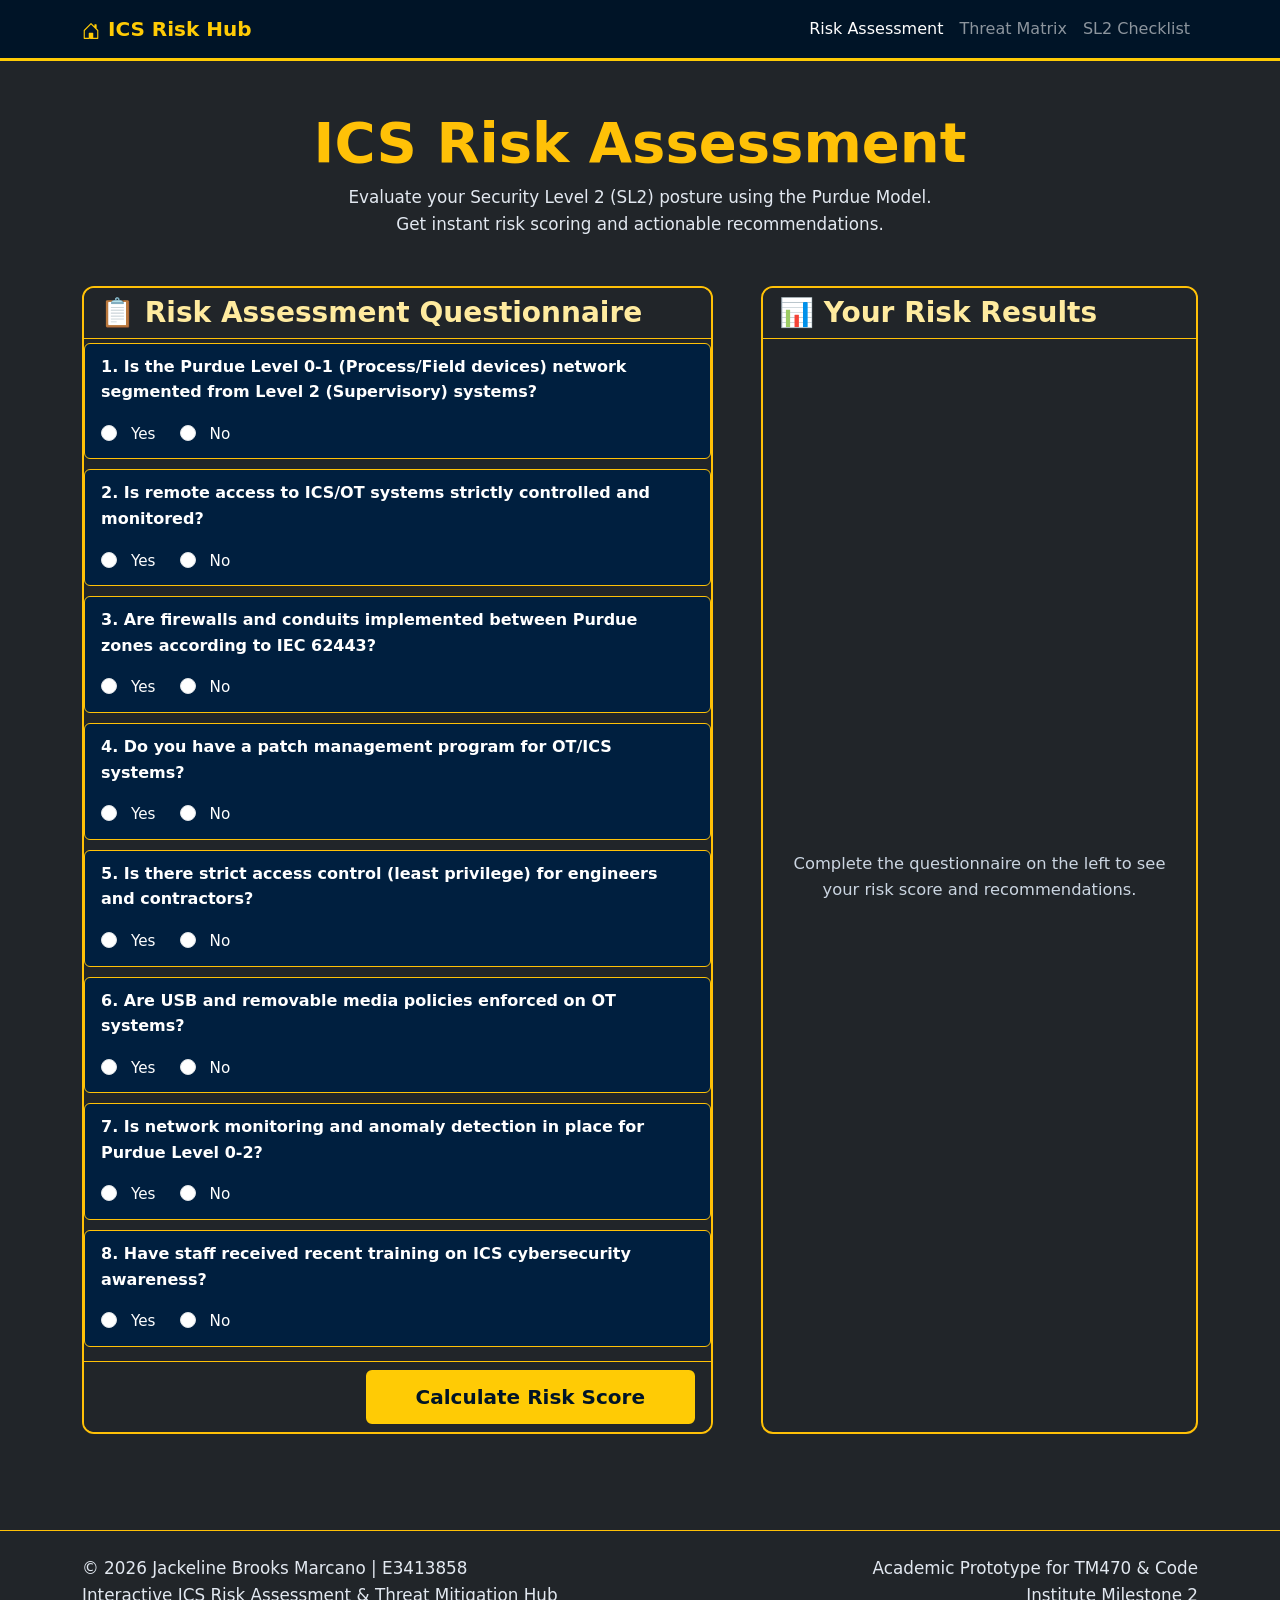
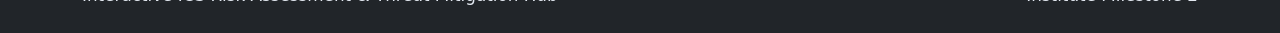
<file: index.html>
<!DOCTYPE html>
<html lang="en">
<head>
    <meta charset="UTF-8">
    <meta name="viewport" content="width=device-width, initial-scale=1.0">
    <meta name="description" content="Interactive ICS Risk Assessment & Threat Mitigation Hub - Purdue Model & SL2 Compliance">

    <!-- ========== PERFORMANCE OPTIMIZATIONS ========== -->
    <link rel="preconnect" href="https://cdn.jsdelivr.net">
    <link rel="preconnect" href="https://fonts.googleapis.com">
    <link rel="preconnect" href="https://fonts.gstatic.com" crossorigin>
    <!-- ================================================ -->

    <title>ICS Risk Assessment Hub | Home</title>

    <!-- Bootstrap 5 CDN -->
    <link href="https://cdn.jsdelivr.net/npm/bootstrap@5.3.3/dist/css/bootstrap.min.css" rel="stylesheet" integrity="sha384-QWTKZyjpPEjISv5WaRU9OFeRpok6YctnYmDr5pNlyT2bRjXh0JMhjY6hW+ALEwIH" crossorigin="anonymous">

    <!-- Custom CSS -->
    <link rel="stylesheet" href="assets/css/style.css">
</head>

<body class="bg-dark text-light">

   <!-- Navbar -->
<nav class="navbar navbar-expand-lg navbar-dark bg-dark border-bottom border-warning">
    <div class="container">
        <a class="navbar-brand fw-bold text-warning" href="index.html">
            <svg xmlns="http://www.w3.org/2000/svg" width="18" height="18" fill="currentColor" class="me-2" viewBox="0 0 16 16">
                <path d="M8.354 1.146a.5.5 0 0 0-.708 0l-6 6A.5.5 0 0 0 1.5 7.5v7a.5.5 0 0 0 .5.5h4.5a.5.5 0 0 0 .5-.5v-4H7v4a.5.5 0 0 0 .5.5H14a.5.5 0 0 0 .5-.5v-7a.5.5 0 0 0-.146-.354L13 5.793V2.5a.5.5 0 0 0-.5-.5h-1a.5.5 0 0 0-.5.5v1.293L8.354 1.146zM2.5 14V7.707l5.5-5.5 5.5 5.5V14H10v-4a.5.5 0 0 0-.5-.5h-3a.5.5 0 0 0-.5.5v4H2.5z"/>
            </svg>ICS Risk Hub
        </a>
        
        <button class="navbar-toggler" type="button" data-bs-toggle="collapse" data-bs-target="#navbarNav" 
                aria-controls="navbarNav" aria-expanded="false" aria-label="Toggle navigation">
            <span class="navbar-toggler-icon"></span>
        </button>
        <div class="collapse navbar-collapse" id="navbarNav">
            <ul class="navbar-nav ms-auto">
                <li class="nav-item">
                    <a class="nav-link active" href="index.html">Risk Assessment</a>
                </li>
                <li class="nav-item">
                    <a class="nav-link" href="threats.html">Threat Matrix</a>
                </li>
                <li class="nav-item">
                    <a class="nav-link" href="compliance.html">SL2 Checklist</a>
                </li>
            </ul>
        </div>
    </div>
</nav>

    <main class="container py-5">
        
        <!-- Hero Header -->
        <div class="text-center mb-5">
            <h1 class="display-4 fw-bold text-warning">ICS Risk Assessment</h1>
            <h2 class="visually-hidden">Interactive Risk Assessment Tools</h2>
            <p class="lead text-light-emphasis">
                Evaluate your Security Level 2 (SL2) posture using the Purdue Model.<br>
                Get instant risk scoring and actionable recommendations.
            </p>
        </div>

        <div class="row g-5">

            <!-- Questionnaire Section -->
            <div class="col-lg-7">
                <div class="card bg-dark border-warning h-100">
                    <div class="card-header bg-dark border-bottom border-warning">
                        <h3 class="mb-0">📋 Risk Assessment Questionnaire</h3>
                    </div>
                    <div class="card-body" id="questionnaire-container">
                        <!-- JavaScript will dynamically populate questions here -->
                        <div class="text-center py-5 text-light-emphasis">
                            <p class="lead">Loading questionnaire...</p>
                        </div>
                    </div>
                    <div class="card-footer bg-dark border-top border-warning text-end">
                        <button id="submit-assessment" class="btn btn-warning btn-lg px-5" disabled>
                            Calculate Risk Score
                        </button>
                    </div>
                </div>
            </div>

            <!-- Results Visualizer Section -->
            <div class="col-lg-5">
                <div class="card bg-dark border-warning h-100" id="results-container" aria-live="polite">
                    <div class="card-header bg-dark border-bottom border-warning">
                        <h3 class="mb-0">📊 Your Risk Results</h3>
                    </div>
                    <div class="card-body d-flex flex-column align-items-center justify-content-center text-center">
                        
                        <!-- Placeholder until JS runs -->
                        <div id="results-placeholder">
                            <p class="text-light-emphasis">Complete the questionnaire on the left to see your risk score and recommendations.</p>
                        </div>

                        <!-- Results will be injected here by JavaScript -->
                        <div id="results-content" class="w-100" style="display: none;">
                            <!-- Populated dynamically -->
                        </div>
                    </div>
                </div>
            </div>

        </div>
    </main>

    <!-- Footer -->
    <footer class="bg-dark border-top border-warning py-4 mt-5">
        <div class="container">
            <div class="row">
                <div class="col-md-8">
                    <p class="mb-0 small">
                        &copy; 2026 Jackeline Brooks Marcano | E3413858<br>
                        Interactive ICS Risk Assessment &amp; Threat Mitigation Hub
                    </p>
                </div>
                <div class="col-md-4 text-md-end">
                    <p class="mb-0 small text-light-emphasis">
                        Academic Prototype for TM470 &amp; Code Institute Milestone 2
                    </p>
                </div>
            </div>
        </div>
    </footer>

    <!-- Bootstrap JS Bundle -->
<script src="https://cdn.jsdelivr.net/npm/bootstrap@5.3.3/dist/js/bootstrap.bundle.min.js" integrity="sha384-YvpcrYf0tY3lHB60NNkmXc5s9fDVZLESaAA55NDzOxhy9GkcIdslK1eN7N6jIeHz" crossorigin="anonymous" defer></script>

<!-- Custom JavaScript -->
<script src="assets/js/script.js?v=4" defer></script>

</body>
</html>
</file>
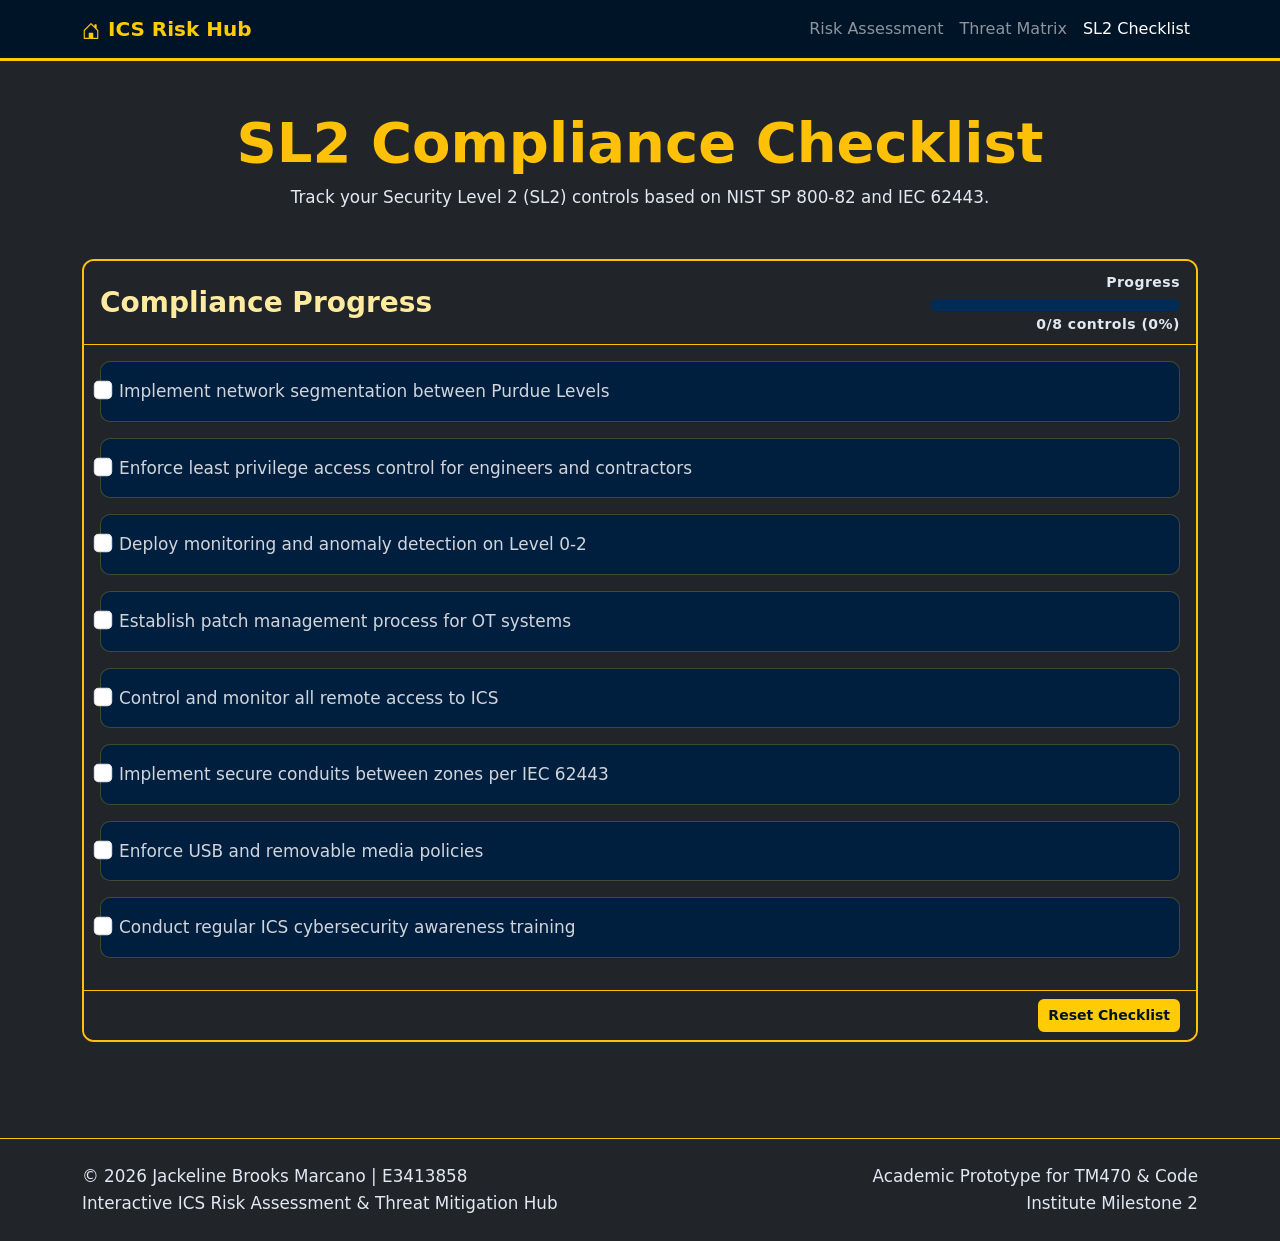
<file: compliance.html>
<!DOCTYPE html>
<html lang="en">
<head>
    <meta charset="UTF-8">
    <meta name="viewport" content="width=device-width, initial-scale=1.0">
    <meta name="description" content="Interactive ICS Risk Assessment & Threat Mitigation Hub - Purdue Model & SL2 Compliance">

    <title>ICS Risk Assessment Hub | SL2 Checklist</title>

    <!-- Bootstrap 5 CDN -->
    <link href="https://cdn.jsdelivr.net/npm/bootstrap@5.3.3/dist/css/bootstrap.min.css" rel="stylesheet" integrity="sha384-QWTKZyjpPEjISv5WaRU9OFeRpok6YctnYmDr5pNlyT2bRjXh0JMhjY6hW+ALEwIH" crossorigin="anonymous">

    <!-- Custom CSS -->
    <link rel="stylesheet" href="assets/css/style.css">
</head>

<body class="bg-dark text-light">

    <!-- Navbar -->
<nav class="navbar navbar-expand-lg navbar-dark bg-dark border-bottom border-warning">
    <div class="container">
        <a class="navbar-brand fw-bold text-warning" href="index.html">
                <svg xmlns="http://www.w3.org/2000/svg" width="18" height="18" fill="currentColor" class="me-2" viewBox="0 0 16 16">
                    <path d="M8.354 1.146a.5.5 0 0 0-.708 0l-6 6A.5.5 0 0 0 1.5 7.5v7a.5.5 0 0 0 .5.5h4.5a.5.5 0 0 0 .5-.5v-4H7v4a.5.5 0 0 0 .5.5H14a.5.5 0 0 0 .5-.5v-7a.5.5 0 0 0-.146-.354L13 5.793V2.5a.5.5 0 0 0-.5-.5h-1a.5.5 0 0 0-.5.5v1.293L8.354 1.146zM2.5 14V7.707l5.5-5.5 5.5 5.5V14H10v-4a.5.5 0 0 0-.5-.5h-3a.5.5 0 0 0-.5.5v4H2.5z"/>
                </svg>ICS Risk Hub
        </a>
        <button class="navbar-toggler" type="button" data-bs-toggle="collapse" data-bs-target="#navbarNav" 
                aria-controls="navbarNav" aria-expanded="false" aria-label="Toggle navigation">
            <span class="navbar-toggler-icon"></span>
        </button>
        <div class="collapse navbar-collapse" id="navbarNav">
            <ul class="navbar-nav ms-auto">
                <li class="nav-item">
                    <a class="nav-link" href="index.html">Risk Assessment</a>
                </li>
                <li class="nav-item">
                    <a class="nav-link" href="threats.html">Threat Matrix</a>
                </li>
                <li class="nav-item">
                    <a class="nav-link active" href="compliance.html">SL2 Checklist</a>
                </li>
            </ul>
        </div>
    </div>
</nav>

    <main class="container py-5">
        
        <!-- Page Header -->
        <div class="text-center mb-5">
            <h1 class="display-4 fw-bold text-warning">SL2 Compliance Checklist</h1>
            <h2 class="visually-hidden">Security Level 2 Controls Tracking</h2>            
            <p class="lead text-light-emphasis">
                Track your Security Level 2 (SL2) controls based on NIST SP 800-82 and IEC 62443.
            </p>
        </div>

        <div class="card bg-dark border-warning">
            <div class="card-header bg-dark border-bottom border-warning d-flex justify-content-between align-items-center">
                <h3 class="mb-0">Compliance Progress</h3>
                <div class="text-end">
                    <small class="text-light-emphasis">Progress</small>
                    <div class="progress mt-1" style="width: 250px; height: 12px;">
                        <div id="progress-bar" 
                            class="progress-bar bg-warning" 
                            role="progressbar" 
                            style="width: 0%"
                            aria-label="Compliance progress percentage"
                            aria-valuemin="0"
                            aria-valuemax="100"
                            aria-valuenow="0">
                        </div>

                    </div>
                    <small id="progress-text" class="text-warning">0/8 controls (0%)</small>
                </div>
            </div>
            
            <div class="card-body">
                <div id="checklist-container">
                    <!-- Populated dynamically by JavaScript -->
                </div>
            </div>
            
            <div class="card-footer bg-dark border-top border-warning text-end">
                <button onclick="resetChecklist()" class="btn btn-outline-light btn-sm">
                    Reset Checklist
                </button>
            </div>
        </div>
    </main>

    <!-- Footer -->
    <footer class="bg-dark border-top border-warning py-4 mt-5">
        <div class="container">
            <div class="row">
                <div class="col-md-8">
                    <p class="mb-0 small">
                        &copy; 2026 Jackeline Brooks Marcano | E3413858<br>
                        Interactive ICS Risk Assessment &amp; Threat Mitigation Hub
                    </p>
                </div>
                <div class="col-md-4 text-md-end">
                    <p class="mb-0 small text-light-emphasis">
                        Academic Prototype for TM470 &amp; Code Institute Milestone 2
                    </p>
                </div>
            </div>
        </div>
    </footer>

    <!-- Bootstrap JS -->
<script src="https://cdn.jsdelivr.net/npm/bootstrap@5.3.3/dist/js/bootstrap.bundle.min.js" integrity="sha384-YvpcrYf0tY3lHB60NNkmXc5s9fDVZLESaAA55NDzOxhy9GkcIdslK1eN7N6jIeHz" crossorigin="anonymous" defer></script>

<!-- Custom JavaScript -->
<script src="assets/js/script.js" defer></script>

</body>
</html>
</file>
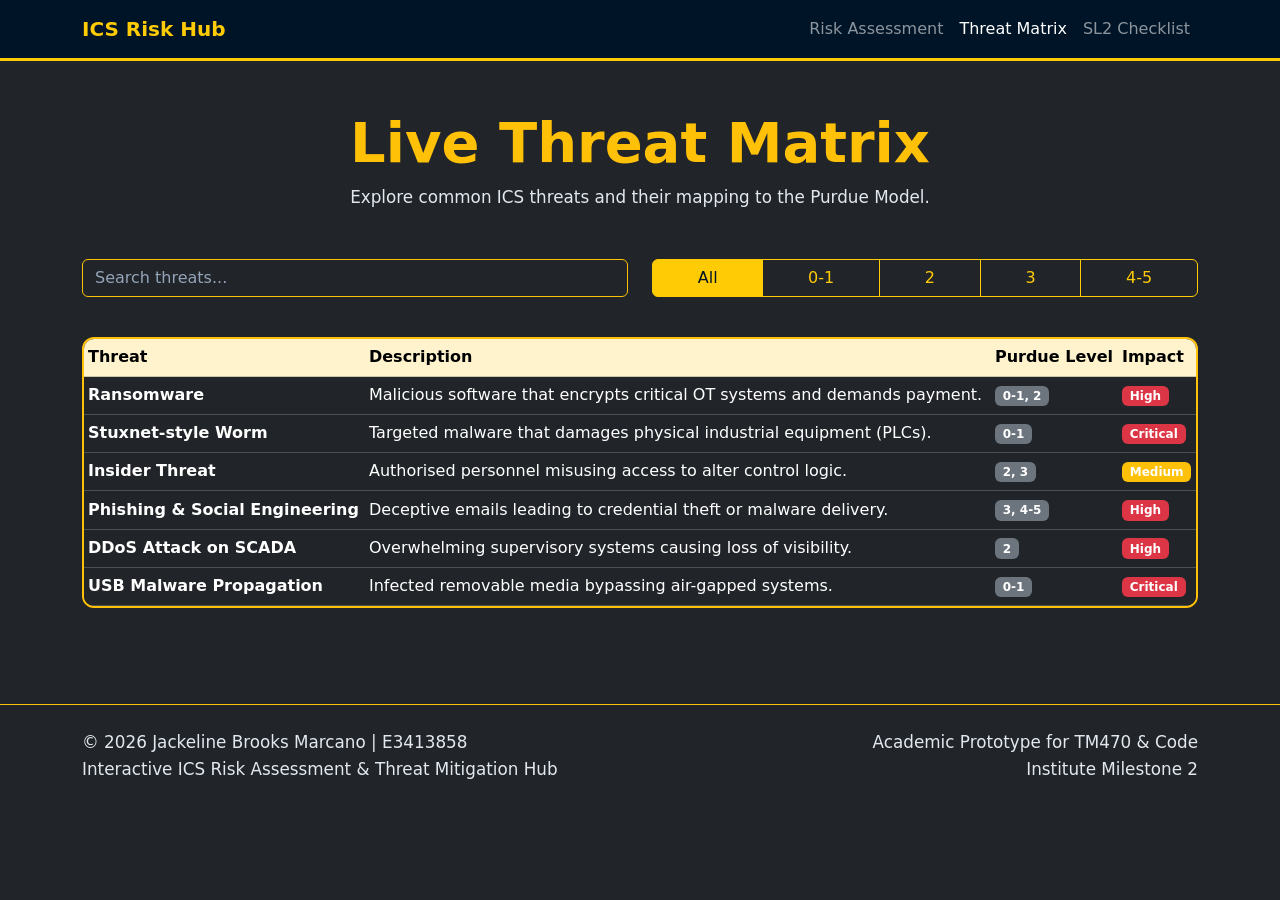
<file: threats.html>
<!DOCTYPE html>
<html lang="en">
<head>
    <meta charset="UTF-8">
    <meta name="viewport" content="width=device-width, initial-scale=1.0">
    <meta name="description" content="Interactive ICS Risk Assessment & Threat Mitigation Hub - Purdue Model & SL2 Compliance">
    <title>ICS Risk Assessment Hub | Threat Matrix</title>
    <link href="https://cdn.jsdelivr.net/npm/bootstrap@5.3.3/dist/css/bootstrap.min.css" rel="stylesheet" integrity="sha384-QWTKZyjpPEjISv5WaRU9OFeRpok6YctnYmDr5pNlyT2bRjXh0JMhjY6hW+ALEwIH" crossorigin="anonymous">
    <link rel="stylesheet" href="assets/css/style.css">
</head>
<body class="bg-dark text-light">

    <!-- Navbar -->
    <nav class="navbar navbar-expand-lg navbar-dark bg-dark border-bottom border-warning">
        <div class="container">
            <a class="navbar-brand fw-bold text-warning" href="index.html">ICS Risk Hub</a>
            <button class="navbar-toggler" type="button" data-bs-toggle="collapse" data-bs-target="#navbarNav">
                <span class="navbar-toggler-icon"></span>
            </button>
            <div class="collapse navbar-collapse" id="navbarNav">
                <ul class="navbar-nav ms-auto">
                    <li class="nav-item"><a class="nav-link" href="index.html">Risk Assessment</a></li>
                    <li class="nav-item"><a class="nav-link active" href="threats.html">Threat Matrix</a></li>
                    <li class="nav-item"><a class="nav-link" href="compliance.html">SL2 Checklist</a></li>
                </ul>
            </div>
        </div>
    </nav>

    <main class="container py-5">
        <div class="text-center mb-5">
            <h1 class="display-4 fw-bold text-warning">Live Threat Matrix</h1>
            <p class="lead">Explore common ICS threats and their mapping to the Purdue Model.</p>
        </div>

        <!-- Controls -->
        <div class="row mb-4">
            <div class="col-lg-6 mb-3">
                <input type="text" id="threat-search" class="form-control bg-dark text-light border-warning" placeholder="Search threats...">
            </div>
            <div class="col-lg-6">
                <div class="btn-group w-100" role="group">
                    <button class="btn btn-outline-warning active" data-level="all">All</button>
                    <button class="btn btn-outline-warning" data-level="0-1">0-1</button>
                    <button class="btn btn-outline-warning" data-level="2">2</button>
                    <button class="btn btn-outline-warning" data-level="3">3</button>
                    <button class="btn btn-outline-warning" data-level="4-5">4-5</button>
                </div>
            </div>
        </div>

        <!-- Responsive Table Container -->
        <div class="card bg-dark border-warning">
            <div class="card-body p-0">
                <div class="table-responsive">
                    <table class="table table-dark table-hover align-middle mb-0 table-sm" id="threat-table">
                        <thead class="table-warning text-dark">
                            <tr>
                                <th>Threat</th>
                                <th>Description</th>
                                <th>Purdue Level</th>
                                <th>Impact</th>
                            </tr>
                        </thead>
                        <tbody id="threat-body">
                            <!-- Populated by JavaScript -->
                        </tbody>
                    </table>
                </div>
            </div>
        </div>
    </main>

    <script src="https://cdn.jsdelivr.net/npm/bootstrap@5.3.3/dist/js/bootstrap.bundle.min.js" defer></script>
    <script src="assets/js/script.js" defer></script>
    
<!-- Footer -->
<footer class="bg-dark border-top border-warning py-4 mt-5">
    <div class="container">
        <div class="row">
            <div class="col-md-8">
                <p class="mb-0 small">
                    &copy; 2026 Jackeline Brooks Marcano | E3413858<br>
                    Interactive ICS Risk Assessment &amp; Threat Mitigation Hub
                </p>
            </div>
            <div class="col-md-4 text-md-end">
                <p class="mb-0 small text-light-emphasis">
                    Academic Prototype for TM470 &amp; Code Institute Milestone 2
                </p>
            </div>
        </div>
    </div>
</footer>

</body>
</html>
</file>
<file: assets/css/style.css>
/* =============================================
   ICS Risk Assessment Hub - COMPLETE MASTER STYLES
   ============================================= */

:root {
    --bg-dark: #001427;
    --bg-card: #001f3f;
    --accent-warning: #ffcb05;
    --text-light: #d1d5db;        /* Soft gray-white - much easier on eyes */
    --text-muted: #cbd5e1;        /* Light silver gray for clear visibility */
    --border-color: #ffcb05;
}

/* Global Styles */
body {
    background-color: var(--bg-dark);
    color: var(--text-light);
    font-family: system-ui, -apple-system, "Segoe UI", Roboto, sans-serif;
    line-height: 1.6;
}

/* HIGH VISIBILITY CONTRAST FIXES FOR SUBTITLES & INFOTEXT */
p.lead, 
body > div > p,
.container p:not(.fw-semibold):not(.form-check-label) {
    color: #e2e8f0 !important;    /* Bright, crisp silver-white for top subtitles */
    font-size: 1.05rem;
    font-weight: 400;
}

/* High contrast visibility fix for the right-hand side initial placeholder text */
#results-placeholder p,
.card-body #results-placeholder {
    color: #cbd5e1 !important;    /* Clear, readable silver for the empty results text */
    font-size: 1.02rem !important;
}

/* High contrast visibility fix for the footer academic prototype text */
footer p, 
.footer p,
body > div.container.mt-5.pt-5 > div > div > p {
    color: #94a3b8 !important;    /* Noticeably lighter gray for engineering standards footnotes */
}

/* Navbar Links and Branding */
.navbar {
    background-color: var(--bg-dark) !important;
    border-bottom: 3px solid var(--accent-warning) !important;
}

.navbar-brand {
    color: var(--accent-warning) !important;
}

/* Main Cards Layout Structure */
.card {
    background-color: var(--bg-card);
    border: 2px solid var(--border-color);
    border-radius: 12px;
}

/* Overwrite card inner body padding specifically for the questionnaire card to allow full stretch */
#questionnaire-container {
    padding: 4px 0px !important;
}

/* Headers Clear High-Contrast Visibility */
.card-header, h3, h4, .card-title {
    color: #ffeb9f !important;
    font-weight: 700;
}

/* Generic Bootstrap helper overwrite to protect visibility globally */
.text-muted {
    color: #cbd5e1 !important;    /* Forces text-muted labels to remain brightly readable */
}

/* =============================================
   COMPLIANCE CHECKLIST PAGE STYLING
   ============================================= */
#checklist-container .form-check {
    padding: 16px 18px;
    margin-bottom: 10px;
    background-color: var(--bg-card);
    border: 1px solid rgba(255, 203, 5, 0.25);
    border-radius: 10px;
    transition: all 0.25s ease;
}

#checklist-container .form-check:hover {
    background-color: #002b55;
    border-color: #ffcb05;
}

#checklist-container .form-check-label {
    color: var(--text-light) !important;
    font-size: 1.06rem;
    line-height: 1.55;
}

#checklist-container .form-check-input {
    accent-color: #ffcb05;
    transform: scale(1.15);
}

/* Progress Tracking Bar component elements */
.progress {
    height: 14px;
    background-color: #002b55;
}

.progress-bar {
    background-color: #ffcb05;
}

/* ULTRA-TARGETED OVERRIDE FOR THE WORD 'PROGRESS' */
.progress-bar-wrapper small,
.progress-bar-wrapper .text-muted,
div.d-flex.justify-content-between.align-items-center small,
div.d-flex.justify-content-between.align-items-center .text-muted,
span.text-muted,
small.text-muted {
    color: #e2e8f0 !important;
    opacity: 1 !important;
    font-weight: 600 !important;
    letter-spacing: 0.5px;
}

/* ONLY THIS BUTTON: Solid Yellow Reset Checklist Button */
#reset-checklist,
button[onclick*="resetChecklist"] {
    background-color: #ffcb05 !important;
    border: 2px solid #ffcb05 !important;
    color: #001427 !important;
    font-weight: bold !important;
    border-radius: 6px;
    transition: all 0.2s ease-in-out !important;
}

#reset-checklist:hover,
button[onclick*="resetChecklist"]:hover {
    background-color: #e0b304 !important;
    border-color: #e0b304 !important;
    color: #001427 !important;
}

/* =============================================
   LIVE THREAT MATRIX STYLING & SEARCH RESTORED
   ============================================= */

/* Restores bright visibility to input text and placeholder hint "Search threats..." */
input[type="search"], 
.form-control {
    color: #ffffff !important;         /* User typed text color */
    background-color: #001f3f;
    border: 1px solid var(--border-color);
}

input[type="search"]::placeholder,
.form-control::placeholder {
    color: #94a3b8 !important;         /* Crisp soft silver color for placeholder text */
    opacity: 1 !important;             /* Prevents browser from applying transparent fade */
}

/* RESTORED EXACTLY AS BEFORE: Standard styling for filter buttons on this page */
.btn-outline-warning {
    border-color: var(--accent-warning) !important;
    color: var(--accent-warning) !important;
    background-color: transparent !important;
}

.btn-outline-warning:hover,
.btn-outline-warning.active {
    background-color: var(--accent-warning) !important;
    color: #001427 !important;
}

/* =============================================
   RISK ASSESSMENT QUESTIONNAIRE STYLING
   ============================================= */

/* Ultra-thin questionnaire item rows stretched cleanly across the box */
.question-row {
    background-color: var(--bg-card) !important; 
    border: 1px solid rgba(255, 203, 5, 0.25);
    margin-bottom: 10px !important;              
    padding: 10px 16px !important;                /* Clean, thin vertical tracking height */
    border-radius: 8px;
    width: 100% !important;                       /* Maximizes edge-to-edge layout width */
    transition: all 0.2s ease;
}

/* Interactive feedback on hovering a questionnaire choice box */
.question-row:hover {
    background-color: #002b55 !important;        
    border-color: #ffcb05;
}

/* Question label text formatting */
.question-row p.fw-semibold {
    color: #ffffff !important;                   /* Crisp white clarity */
    font-size: 0.98rem;
    line-height: 1.4;
    padding-right: 20px;                         /* Protects space before radio block */
}

/* Radio alignment box wrapper */
.question-row .radio-options {
    gap: 4px;
}

/* Individual label modifications */
.question-row .form-check-label {
    color: #ffffff !important;                   
    margin-left: 6px;
    font-size: 0.95rem;
    font-weight: 500;
    cursor: pointer;
}

/* ONLY THIS BUTTON: Solid Yellow Calculate Risk Score Button */
#submit-assessment {
    background-color: #ffcb05 !important;
    border: 2px solid #ffcb05 !important;
    color: #001427 !important;
    font-weight: bold !important;
    border-radius: 6px;
    padding: 10px 24px;
    transition: all 0.2s ease-in-out !important;
}

#submit-assessment:hover {
    background-color: #e0b304 !important;
    border-color: #e0b304 !important;
    color: #001427 !important;
}
/* Fix CLS on compliance page - reserve space for checklist */
#checklist-container {
    min-height: 380px;
}

/* =============================================
   FINAL TABLE FIX - COMPACT + NO GAPS
   ============================================= */
#threat-table,
#threat-table th,
#threat-table td {
    min-height: auto !important;
}

#threat-table th,
#threat-table td {
    padding-top: 8px !important;
    padding-bottom: 8px !important;
    line-height: 1.3 !important;
}

.card.bg-dark.border-warning:has(#threat-table) {
    min-height: auto !important;
}
/* =============================================
   FIX: index.html Layout Stability (CLS)
   ============================================= */
#questionnaire-container, 
#results-content {
    min-height: 600px !important; 
}

#results-placeholder {
    display: block !important;
}

/* =============================================
   FIX: Threats.html Layout Stability (CLS)
   ============================================= */
.card.bg-dark.border-warning {
    min-height: 250px !important;
    contain: content;
}

#threat-table th,
#threat-table td {
    padding-top: 8px !important;
    padding-bottom: 8px !important;
    line-height: 1.3 !important;
}
</file>
